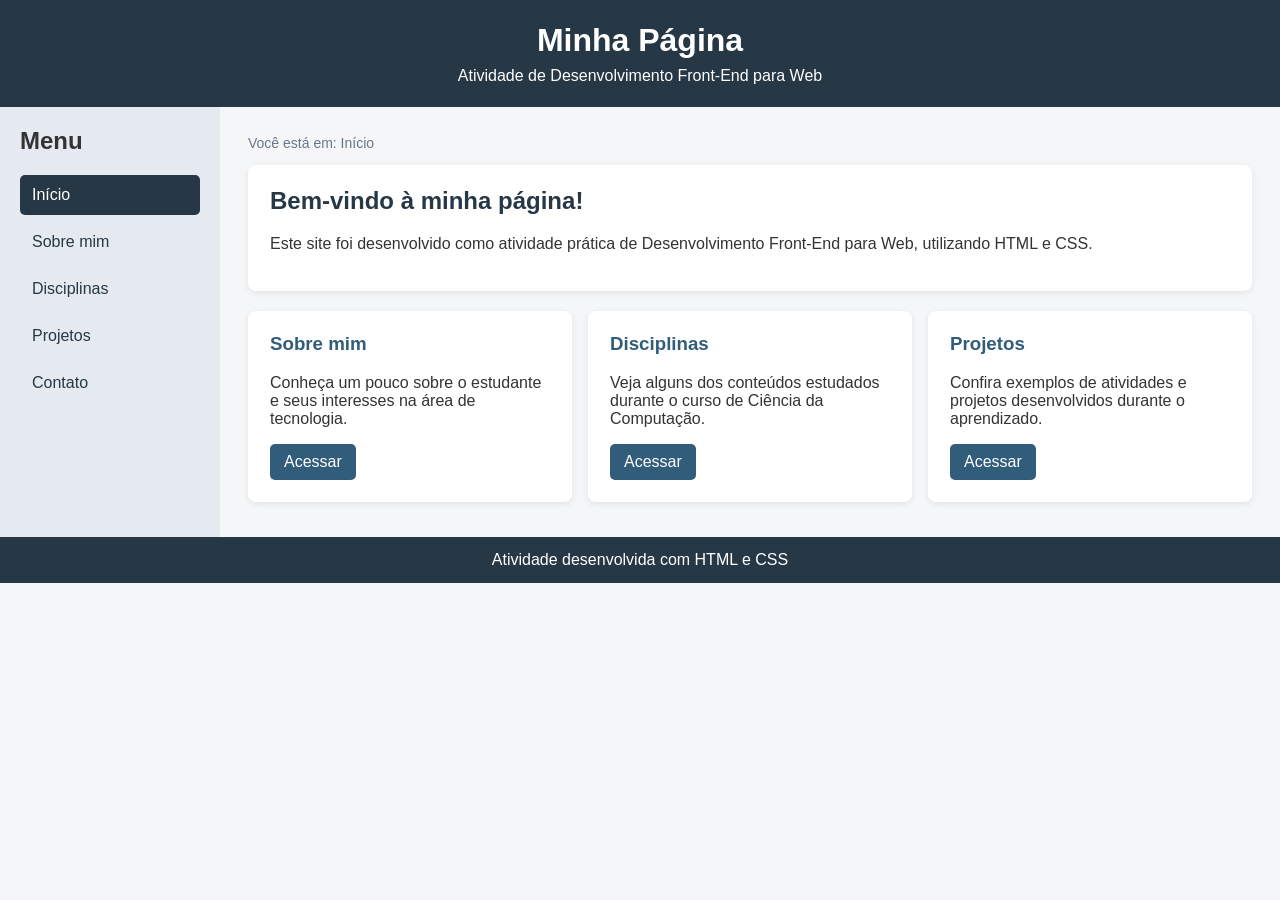
<file: index.html>
<!DOCTYPE html>
<html lang="pt-BR">
<head>
    <meta charset="UTF-8">
    <meta name="viewport" content="width=device-width, initial-scale=1.0">
    <title>Início | Minha Página</title>
    <link rel="stylesheet" href="style.css">
</head>
<body>
    <header id="header">
        <h1>Minha Página</h1>
        <p>Atividade de Desenvolvimento Front-End para Web</p>
    </header>

    <div class="layout">
        <nav id="menu" aria-label="Menu lateral">
            <h2>Menu</h2>
            <ul>
                <li><a class="link-menu ativo" href="index.html">Início</a></li>
                <li><a class="link-menu" href="sobre.html">Sobre mim</a></li>
                <li><a class="link-menu" href="disciplinas.html">Disciplinas</a></li>
                <li><a class="link-menu" href="projetos.html">Projetos</a></li>
                <li><a class="link-menu" href="contato.html">Contato</a></li>
            </ul>
        </nav>

        <main id="main">
            <p class="localizacao">Você está em: Início</p>
            
<section class="destaque">
    <h2>Bem-vindo à minha página!</h2>
    <p>Este site foi desenvolvido como atividade prática de Desenvolvimento Front-End para Web, utilizando HTML e CSS.</p>
</section>
<section class="cartoes">
    <article class="cartao">
        <h3>Sobre mim</h3>
        <p>Conheça um pouco sobre o estudante e seus interesses na área de tecnologia.</p>
        <a class="botao" href="sobre.html">Acessar</a>
    </article>
    <article class="cartao">
        <h3>Disciplinas</h3>
        <p>Veja alguns dos conteúdos estudados durante o curso de Ciência da Computação.</p>
        <a class="botao" href="disciplinas.html">Acessar</a>
    </article>
    <article class="cartao">
        <h3>Projetos</h3>
        <p>Confira exemplos de atividades e projetos desenvolvidos durante o aprendizado.</p>
        <a class="botao" href="projetos.html">Acessar</a>
    </article>
</section>

        </main>
    </div>

    <footer id="footer">
        <p>Atividade desenvolvida com HTML e CSS</p>
    </footer>
</body>
</html>
</file>
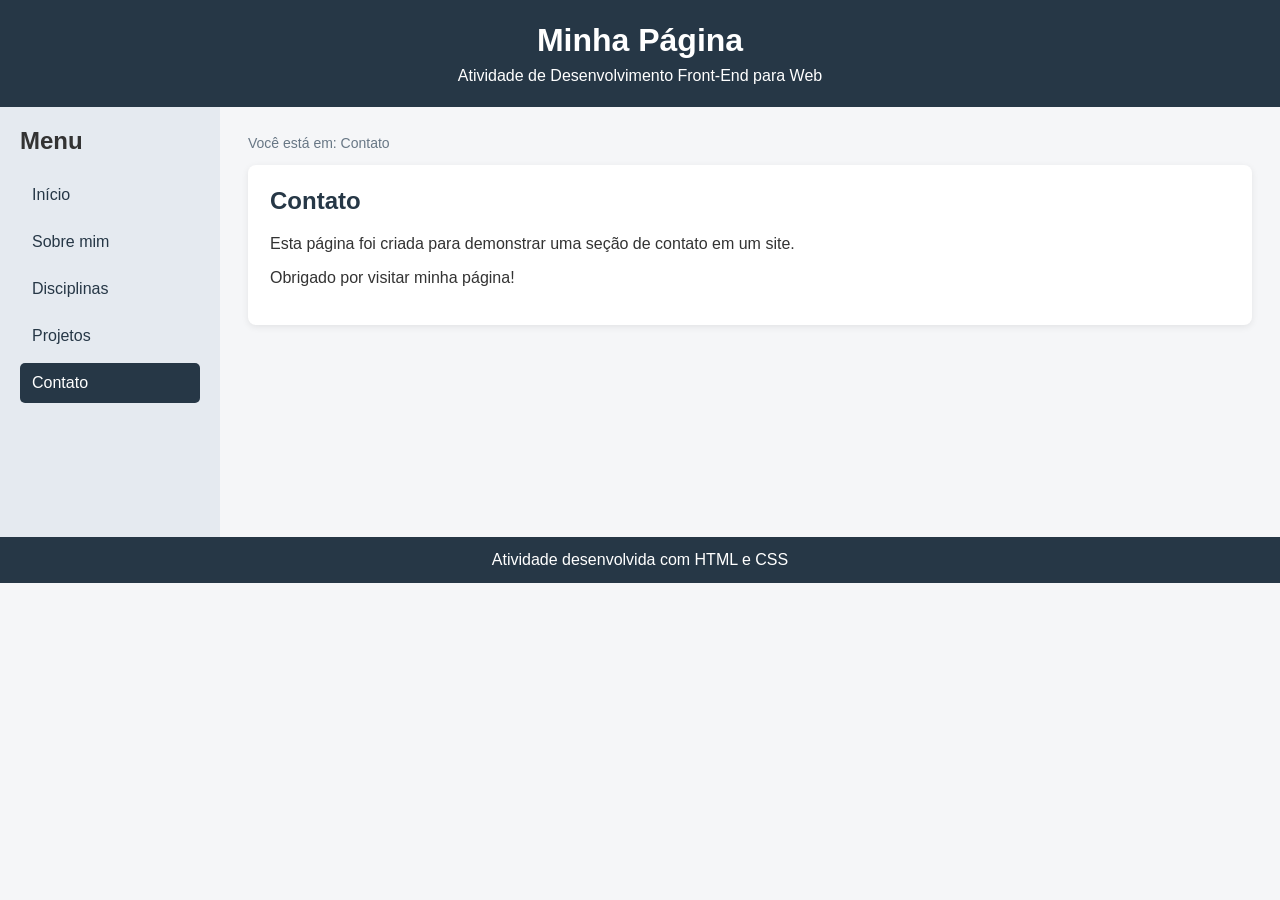
<file: contato.html>
<!DOCTYPE html>
<html lang="pt-BR">
<head>
    <meta charset="UTF-8">
    <meta name="viewport" content="width=device-width, initial-scale=1.0">
    <title>Contato | Minha Página</title>
    <link rel="stylesheet" href="style.css">
</head>
<body>
    <header id="header">
        <h1>Minha Página</h1>
        <p>Atividade de Desenvolvimento Front-End para Web</p>
    </header>

    <div class="layout">
        <nav id="menu" aria-label="Menu lateral">
            <h2>Menu</h2>
            <ul>
                <li><a class="link-menu" href="index.html">Início</a></li>
                <li><a class="link-menu" href="sobre.html">Sobre mim</a></li>
                <li><a class="link-menu" href="disciplinas.html">Disciplinas</a></li>
                <li><a class="link-menu" href="projetos.html">Projetos</a></li>
                <li><a class="link-menu ativo" href="contato.html">Contato</a></li>
            </ul>
        </nav>

        <main id="main">
            <p class="localizacao">Você está em: Contato</p>
            
<section class="painel">
    <h2>Contato</h2>
    <p>Esta página foi criada para demonstrar uma seção de contato em um site.</p>
    <p>Obrigado por visitar minha página!</p>
</section>

        </main>
    </div>

    <footer id="footer">
        <p>Atividade desenvolvida com HTML e CSS</p>
    </footer>
</body>
</html>
</file>
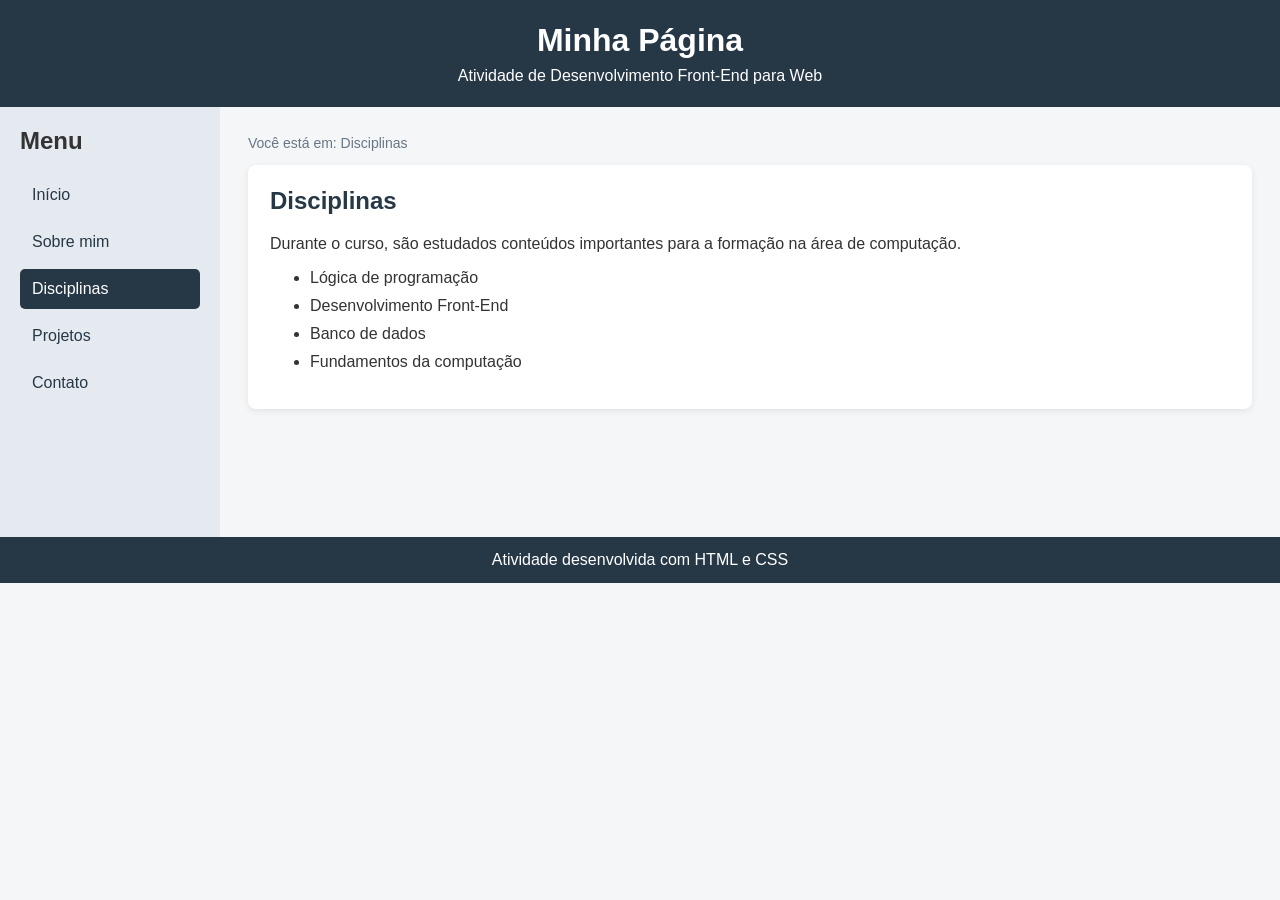
<file: disciplinas.html>
<!DOCTYPE html>
<html lang="pt-BR">
<head>
    <meta charset="UTF-8">
    <meta name="viewport" content="width=device-width, initial-scale=1.0">
    <title>Disciplinas | Minha Página</title>
    <link rel="stylesheet" href="style.css">
</head>
<body>
    <header id="header">
        <h1>Minha Página</h1>
        <p>Atividade de Desenvolvimento Front-End para Web</p>
    </header>

    <div class="layout">
        <nav id="menu" aria-label="Menu lateral">
            <h2>Menu</h2>
            <ul>
                <li><a class="link-menu" href="index.html">Início</a></li>
                <li><a class="link-menu" href="sobre.html">Sobre mim</a></li>
                <li><a class="link-menu ativo" href="disciplinas.html">Disciplinas</a></li>
                <li><a class="link-menu" href="projetos.html">Projetos</a></li>
                <li><a class="link-menu" href="contato.html">Contato</a></li>
            </ul>
        </nav>

        <main id="main">
            <p class="localizacao">Você está em: Disciplinas</p>
            
<section class="painel">
    <h2>Disciplinas</h2>
    <p>Durante o curso, são estudados conteúdos importantes para a formação na área de computação.</p>
    <ul class="lista-conteudo">
        <li>Lógica de programação</li>
        <li>Desenvolvimento Front-End</li>
        <li>Banco de dados</li>
        <li>Fundamentos da computação</li>
    </ul>
</section>

        </main>
    </div>

    <footer id="footer">
        <p>Atividade desenvolvida com HTML e CSS</p>
    </footer>
</body>
</html>
</file>
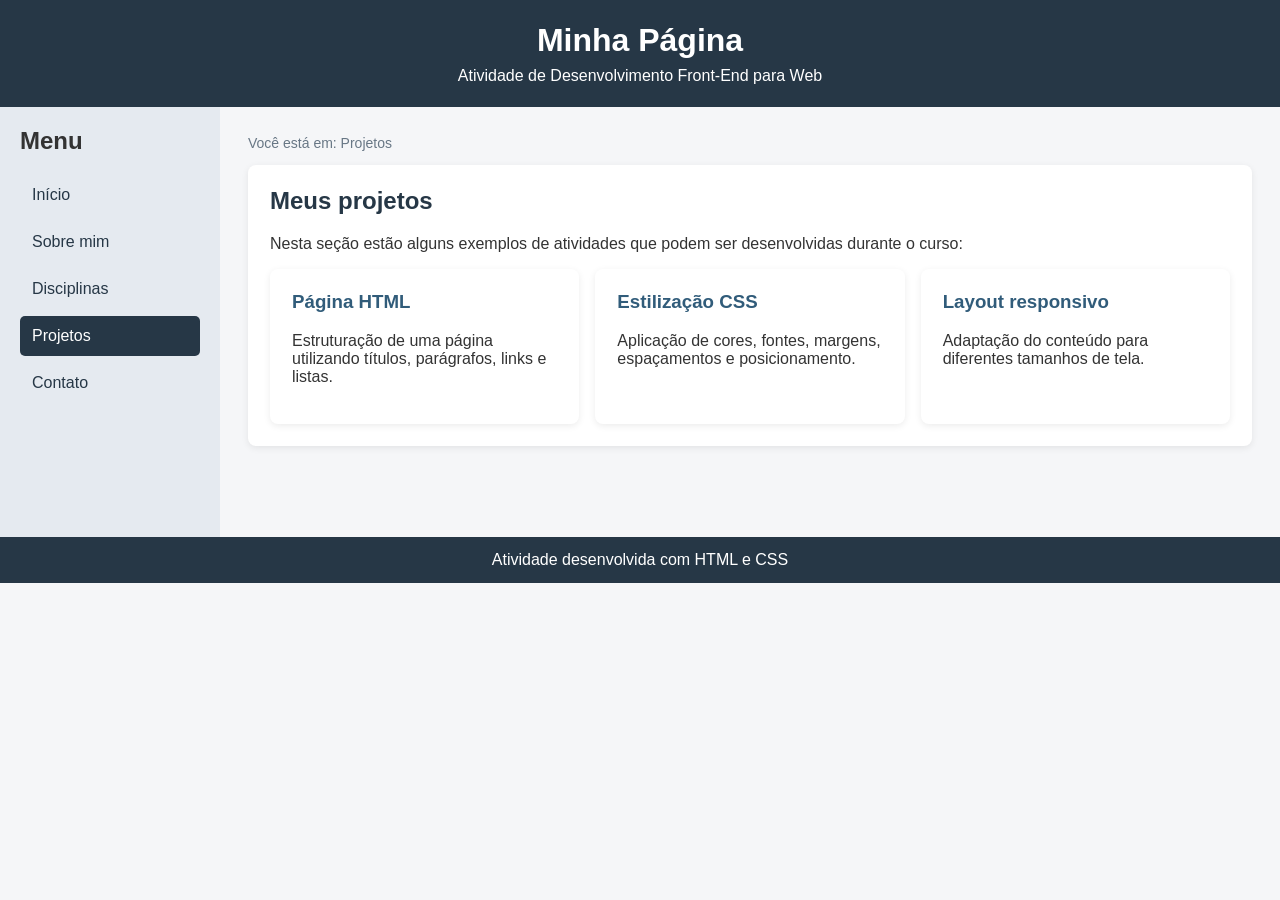
<file: projetos.html>
<!DOCTYPE html>
<html lang="pt-BR">
<head>
    <meta charset="UTF-8">
    <meta name="viewport" content="width=device-width, initial-scale=1.0">
    <title>Projetos | Minha Página</title>
    <link rel="stylesheet" href="style.css">
</head>
<body>
    <header id="header">
        <h1>Minha Página</h1>
        <p>Atividade de Desenvolvimento Front-End para Web</p>
    </header>

    <div class="layout">
        <nav id="menu" aria-label="Menu lateral">
            <h2>Menu</h2>
            <ul>
                <li><a class="link-menu" href="index.html">Início</a></li>
                <li><a class="link-menu" href="sobre.html">Sobre mim</a></li>
                <li><a class="link-menu" href="disciplinas.html">Disciplinas</a></li>
                <li><a class="link-menu ativo" href="projetos.html">Projetos</a></li>
                <li><a class="link-menu" href="contato.html">Contato</a></li>
            </ul>
        </nav>

        <main id="main">
            <p class="localizacao">Você está em: Projetos</p>
            
<section class="painel">
    <h2>Meus projetos</h2>
    <p>Nesta seção estão alguns exemplos de atividades que podem ser desenvolvidas durante o curso:</p>
    <div class="cartoes">
        <article class="cartao"><h3>Página HTML</h3><p>Estruturação de uma página utilizando títulos, parágrafos, links e listas.</p></article>
        <article class="cartao"><h3>Estilização CSS</h3><p>Aplicação de cores, fontes, margens, espaçamentos e posicionamento.</p></article>
        <article class="cartao"><h3>Layout responsivo</h3><p>Adaptação do conteúdo para diferentes tamanhos de tela.</p></article>
    </div>
</section>

        </main>
    </div>

    <footer id="footer">
        <p>Atividade desenvolvida com HTML e CSS</p>
    </footer>
</body>
</html>
</file>
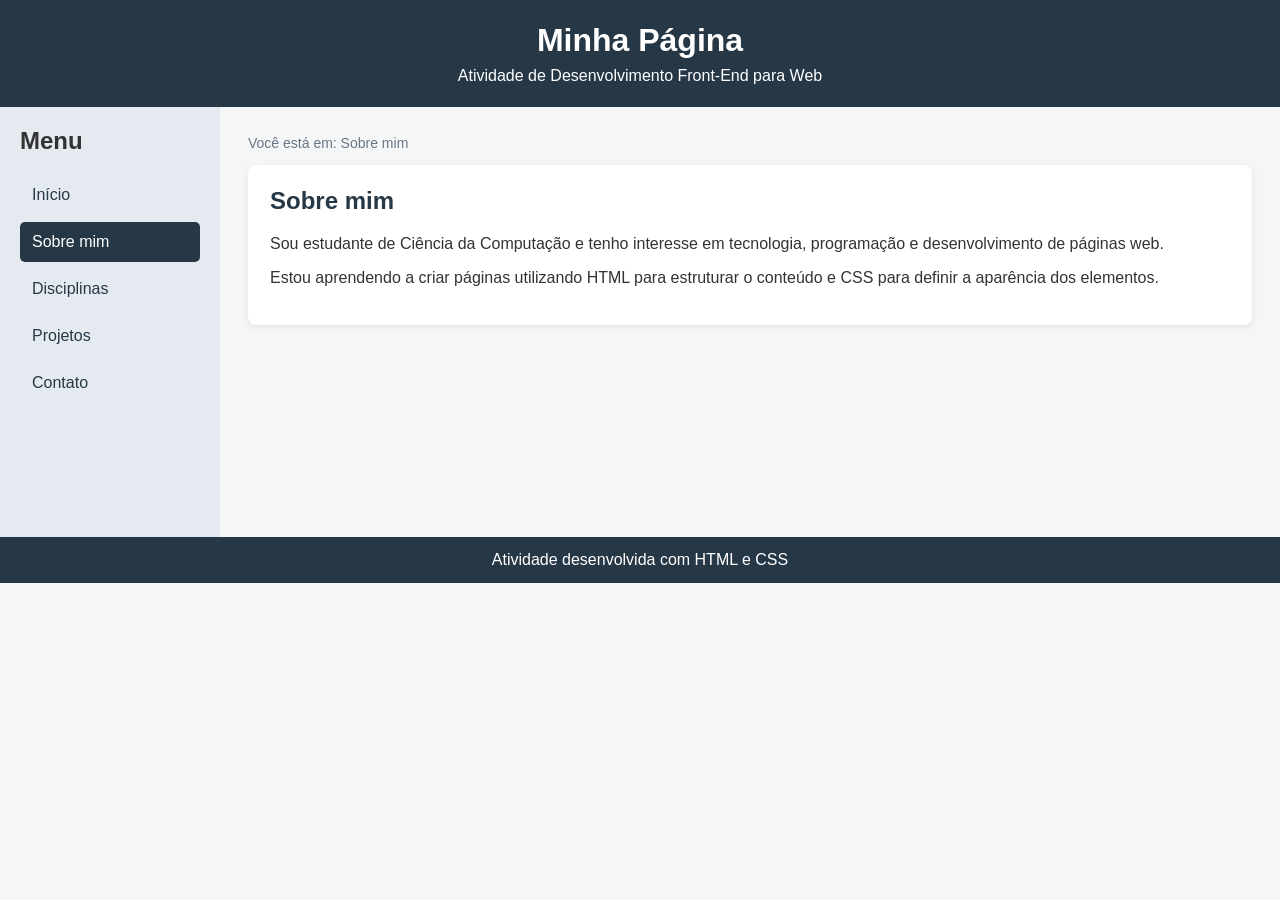
<file: sobre.html>
<!DOCTYPE html>
<html lang="pt-BR">
<head>
    <meta charset="UTF-8">
    <meta name="viewport" content="width=device-width, initial-scale=1.0">
    <title>Sobre mim | Minha Página</title>
    <link rel="stylesheet" href="style.css">
</head>
<body>
    <header id="header">
        <h1>Minha Página</h1>
        <p>Atividade de Desenvolvimento Front-End para Web</p>
    </header>

    <div class="layout">
        <nav id="menu" aria-label="Menu lateral">
            <h2>Menu</h2>
            <ul>
                <li><a class="link-menu" href="index.html">Início</a></li>
                <li><a class="link-menu ativo" href="sobre.html">Sobre mim</a></li>
                <li><a class="link-menu" href="disciplinas.html">Disciplinas</a></li>
                <li><a class="link-menu" href="projetos.html">Projetos</a></li>
                <li><a class="link-menu" href="contato.html">Contato</a></li>
            </ul>
        </nav>

        <main id="main">
            <p class="localizacao">Você está em: Sobre mim</p>
            
<section class="painel">
    <h2>Sobre mim</h2>
    <p>Sou estudante de Ciência da Computação e tenho interesse em tecnologia, programação e desenvolvimento de páginas web.</p>
    <p>Estou aprendendo a criar páginas utilizando HTML para estruturar o conteúdo e CSS para definir a aparência dos elementos.</p>
</section>

        </main>
    </div>

    <footer id="footer">
        <p>Atividade desenvolvida com HTML e CSS</p>
    </footer>
</body>
</html>
</file>
<file: style.css>
/* Folha de estilo externa compartilhada por todas as páginas */

* {
    box-sizing: border-box;
}

body {
    max-width: 100%;
    height: auto;
    margin: 0;
    font-family: Arial, sans-serif;
    color: #333333;
    background-color: #f5f6f8;
}

/* Seletor ID: identifica uma única área da página */
#header {
    background-color: #263746;
    color: white;
    padding: 22px;
    text-align: center;
}

#header h1 {
    margin: 0 0 8px;
}

#header p {
    margin: 0;
}

.layout {
    display: flex;
    min-height: 430px;
}

/* Menu lateral */
#menu {
    width: 220px;
    flex-shrink: 0;
    background-color: #e5eaf0;
    padding: 20px;
}

#menu h2 {
    margin-top: 0;
}

#menu ul {
    list-style: none;
    padding: 0;
    margin: 0;
}

/* Seletor class: pode ser utilizado em vários elementos */
.link-menu {
    display: block;
    color: #263746;
    text-decoration: none;
    padding: 11px 12px;
    margin-bottom: 7px;
    border-radius: 5px;
}

.link-menu:hover,
.link-menu.ativo {
    background-color: #263746;
    color: white;
}

#main {
    flex: 1;
    padding: 28px;
    min-width: 0;
}

.localizacao {
    color: #687785;
    font-size: 14px;
    margin-top: 0;
}

.destaque,
.painel,
.cartao {
    background-color: white;
    padding: 22px;
    border-radius: 8px;
    margin-bottom: 20px;
    box-shadow: 0 2px 7px rgba(0, 0, 0, 0.08);
}

.destaque h2,
.painel h2 {
    color: #263746;
    margin-top: 0;
}

.cartoes {
    display: flex;
    flex-wrap: wrap;
    gap: 16px;
}

.cartao {
    flex: 1 1 190px;
    margin-bottom: 0;
}

.cartao h3 {
    color: #315c7a;
    margin-top: 0;
}

.botao {
    display: inline-block;
    background-color: #315c7a;
    color: white;
    text-decoration: none;
    padding: 9px 14px;
    border-radius: 5px;
}

.botao:hover {
    background-color: #203f55;
}

.lista-conteudo li {
    margin-bottom: 10px;
}

#footer {
    background-color: #263746;
    color: white;
    text-align: center;
    padding: 14px;
}

#footer p {
    margin: 0;
}

/* Responsividade: adapta o layout para telas menores */
@media (max-width: 650px) {
    .layout {
        flex-direction: column;
    }

    #menu {
        width: 100%;
    }

    #menu ul {
        display: flex;
        flex-wrap: wrap;
        gap: 6px;
    }

    .link-menu {
        margin-bottom: 0;
    }

    #main {
        padding: 18px;
    }

    .cartoes {
        flex-direction: column;
    }
}
</file>
